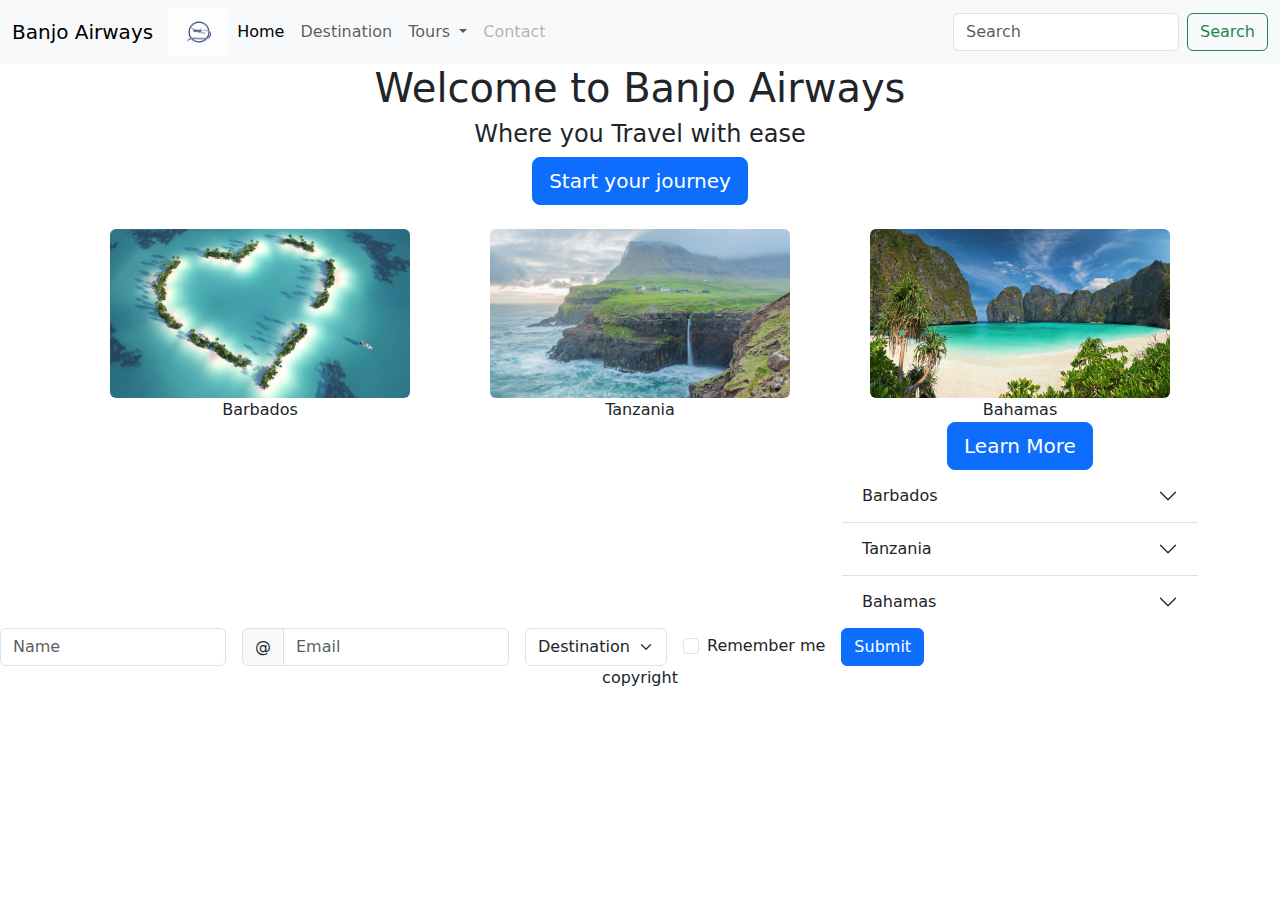
<file: index.html>
<!DOCTYPE html>
<html lang="en">
  <head>
    <meta charset="UTF-8" />
    <meta name="viewport" content="width=device-width, initial-scale=1.0" />
    <title>Travel Agency</title>
    <link rel="stylesheet" href="style.css" />
    <link
      href="https://cdn.jsdelivr.net/npm/bootstrap@5.3.3/dist/css/bootstrap.min.css"
      rel="stylesheet"
      integrity="sha384-QWTKZyjpPEjISv5WaRU9OFeRpok6YctnYmDr5pNlyT2bRjXh0JMhjY6hW+ALEwIH"
      crossorigin="anonymous"
    />
    <script
      src="https://cdn.jsdelivr.net/npm/bootstrap@5.3.3/dist/js/bootstrap.bundle.min.js"
      integrity="sha384-YvpcrYf0tY3lHB60NNkmXc5s9fDVZLESaAA55NDzOxhy9GkcIdslK1eN7N6jIeHz"
      crossorigin="anonymous"
    ></script>
    <link
      rel="stylesheet"
      href="https://cdnjs.cloudflare.com/ajax/libs/font-awesome/6.6.0/css/all.min.css"
      integrity="sha512-Kc323vGBEqzTmouAECnVceyQqyqdsSiqLQISBL29aUW4U/M7pSPA/gEUZQqv1cwx4OnYxTxve5UMg5GT6L4JJg=="
      crossorigin="anonymous"
      referrerpolicy="no-referrer"
    />
  </head>
  <body
    class="img-fluid"
    style="
      background-image: url(https://mdbootstrap.com/img/new/fluid/city/018.jpg);
      height: 100vh;
    "
  >
    <!-- <div
      class="bg-image"
      style="background-image: url(/ree.jpg); height: 100vh"
    ></div> -->
    <nav class="navbar navbar-expand-lg bg-body-tertiary">
      <div class="container-fluid">
        <a class="navbar-brand" href="#">Banjo Airways</a>
        <img src="/plane.jpeg" alt="" width="60" />

        <button
          class="navbar-toggler"
          type="button"
          data-bs-toggle="collapse"
          data-bs-target="#navbarSupportedContent"
          aria-controls="navbarSupportedContent"
          aria-expanded="false"
          aria-label="Toggle navigation"
        >
          <span class="navbar-toggler-icon"></span>
        </button>
        <div class="collapse navbar-collapse" id="navbarSupportedContent">
          <ul class="navbar-nav me-auto mb-2 mb-lg-0">
            <li class="nav-item">
              <a class="nav-link active" aria-current="page" href="#">Home</a>
            </li>
            <li class="nav-item">
              <a class="nav-link" href="#">Destination</a>
            </li>
            <li class="nav-item dropdown">
              <a
                class="nav-link dropdown-toggle"
                href="#"
                role="button"
                data-bs-toggle="dropdown"
                aria-expanded="false"
              >
                Tours
              </a>
              <ul class="dropdown-menu">
                <li><a class="dropdown-item" href="#">Barbados</a></li>
                <li><a class="dropdown-item" href="#">Tanzania</a></li>
                <li><hr class="dropdown-divider" /></li>
                <li>
                  <a class="dropdown-item" href="#">Bahamas</a>
                </li>
              </ul>
            </li>
            <li class="nav-item">
              <a class="nav-link disabled" aria-disabled="true">Contact</a>
            </li>
          </ul>
          <form class="d-flex" role="search">
            <input
              class="form-control me-2"
              type="search"
              placeholder="Search"
              aria-label="Search"
            />
            <button class="btn btn-outline-success" type="submit">
              Search
            </button>
          </form>
        </div>
      </div>
    </nav>
    <div class="text">
      <h1 class="text-center">Welcome to Banjo Airways</h1>
      <h4 class="text-center">Where you Travel with ease</h4>
      <div class="but">
        <div class="text-center">
          <button type="text" class="btn btn-primary btn-lg">
            Start your journey
          </button>
        </div>
      </div>
    </div>
    <br />
    <div class="container text-center">
      <div class="row">
        <div class="col">
          <img class="rounded" src="/four.jpeg" alt="" width="300" />Barbados
        </div>
        <div class="col">
          <img class="rounded" src="/two.jpg" alt="" width="300" />Tanzania
        </div>
        <div class="col">
          <img class="rounded" src="/three.jpg" alt="" width="300" />Bahamas
          <div class="text-center">
            <div class="text-center">
              <button type="button" class="btn btn-primary btn-lg">
                Learn More
              </button>
            </div>
            <div class="accordion accordion-flush" id="accordionFlushExample">
              <div class="accordion-item">
                <h2 class="accordion-header">
                  <button
                    class="accordion-button collapsed"
                    type="button"
                    data-bs-toggle="collapse"
                    data-bs-target="#flush-collapseOne"
                    aria-expanded="false"
                    aria-controls="flush-collapseOne"
                  >
                    Barbados
                  </button>
                </h2>
                <div
                  id="flush-collapseOne"
                  class="accordion-collapse collapse"
                  data-bs-parent="#accordionFlushExample"
                >
                  <div class="accordion-body">
                    Trip To Barbados. Barbados is a beutiful island.
                    <a href="View link"
                      >View
                      <details></details
                    ></a>
                  </div>
                </div>
              </div>
              <div class="accordion-item">
                <h2 class="accordion-header">
                  <button
                    class="accordion-button collapsed"
                    type="button"
                    data-bs-toggle="collapse"
                    data-bs-target="#flush-collapseTwo"
                    aria-expanded="false"
                    aria-controls="flush-collapseTwo"
                  >
                    Tanzania
                  </button>
                </h2>
                <div
                  id="flush-collapseTwo"
                  class="accordion-collapse collapse"
                  data-bs-parent="#accordionFlushExample"
                >
                  <div class="accordion-body">
                    Tanzania is beutiful Country to be in.
                    <a href="">View Details</a>
                  </div>
                </div>
              </div>
              <div class="accordion-item">
                <h2 class="accordion-header">
                  <button
                    class="accordion-button collapsed"
                    type="button"
                    data-bs-toggle="collapse"
                    data-bs-target="#flush-collapseThree"
                    aria-expanded="false"
                    aria-controls="flush-collapseThree"
                  >
                    Bahamas
                  </button>
                </h2>
                <div
                  id="flush-collapseThree"
                  class="accordion-collapse collapse"
                  data-bs-parent="#accordionFlushExample"
                >
                  <div class="accordion-body">
                    Bahamas is beutiful Country to be in.
                    <a href="">View Details</a>
                  </div>
                </div>
              </div>
            </div>
          </div>
        </div>
      </div>
    </div>
    <form class="row gy-2 gx-3 align-items-center">
      <div class="col-auto">
        <label class="visually-hidden" for="autoSizingInput">Name</label>
        <input
          type="text"
          class="form-control"
          id="autoSizingInput"
          placeholder="Name"
        />
      </div>
      <div class="col-auto">
        <label class="visually-hidden" for="autoSizingInputGroup"
          >Username</label
        >
        <div class="input-group">
          <div class="input-group-text">@</div>
          <input
            type="text"
            class="form-control"
            id="autoSizingInputGroup"
            placeholder="Email"
          />
        </div>
      </div>
      <div class="col-auto">
        <label class="visually-hidden" for="autoSizingSelect">Preference</label>
        <select class="form-select" id="autoSizingSelect">
          <option selected>Destination</option>
          <option value="1">Barbados</option>
          <option value="2">Tanzania</option>
          <option value="3">Bahamas</option>
        </select>
      </div>
      <div class="col-auto">
        <div class="form-check">
          <input
            class="form-check-input"
            type="checkbox"
            id="autoSizingCheck"
          />
          <label class="form-check-label" for="autoSizingCheck">
            Remember me
          </label>
        </div>
      </div>
      <div class="col-auto">
        <button type="submit" class="btn btn-primary">Submit</button>
      </div>
    </form>
    <div>
      <div class="text-center">
        <footer>copyright</footer>
        <div class="footercontainer">
          <div class="socialicons">
            <a href=""><i class="fa-brands fa-facebook"></i></a>
            <a href=""><i class="fa-brands fa-instagram"></i></a>
            <a href=""><i class="fa-brands fa-twitter"></i></a>
            <a href=""><i class="fa-brands fa-youtube"></i></a>
          </div>
        </div>
      </div>
    </div>
  </body>
</html>
</file>
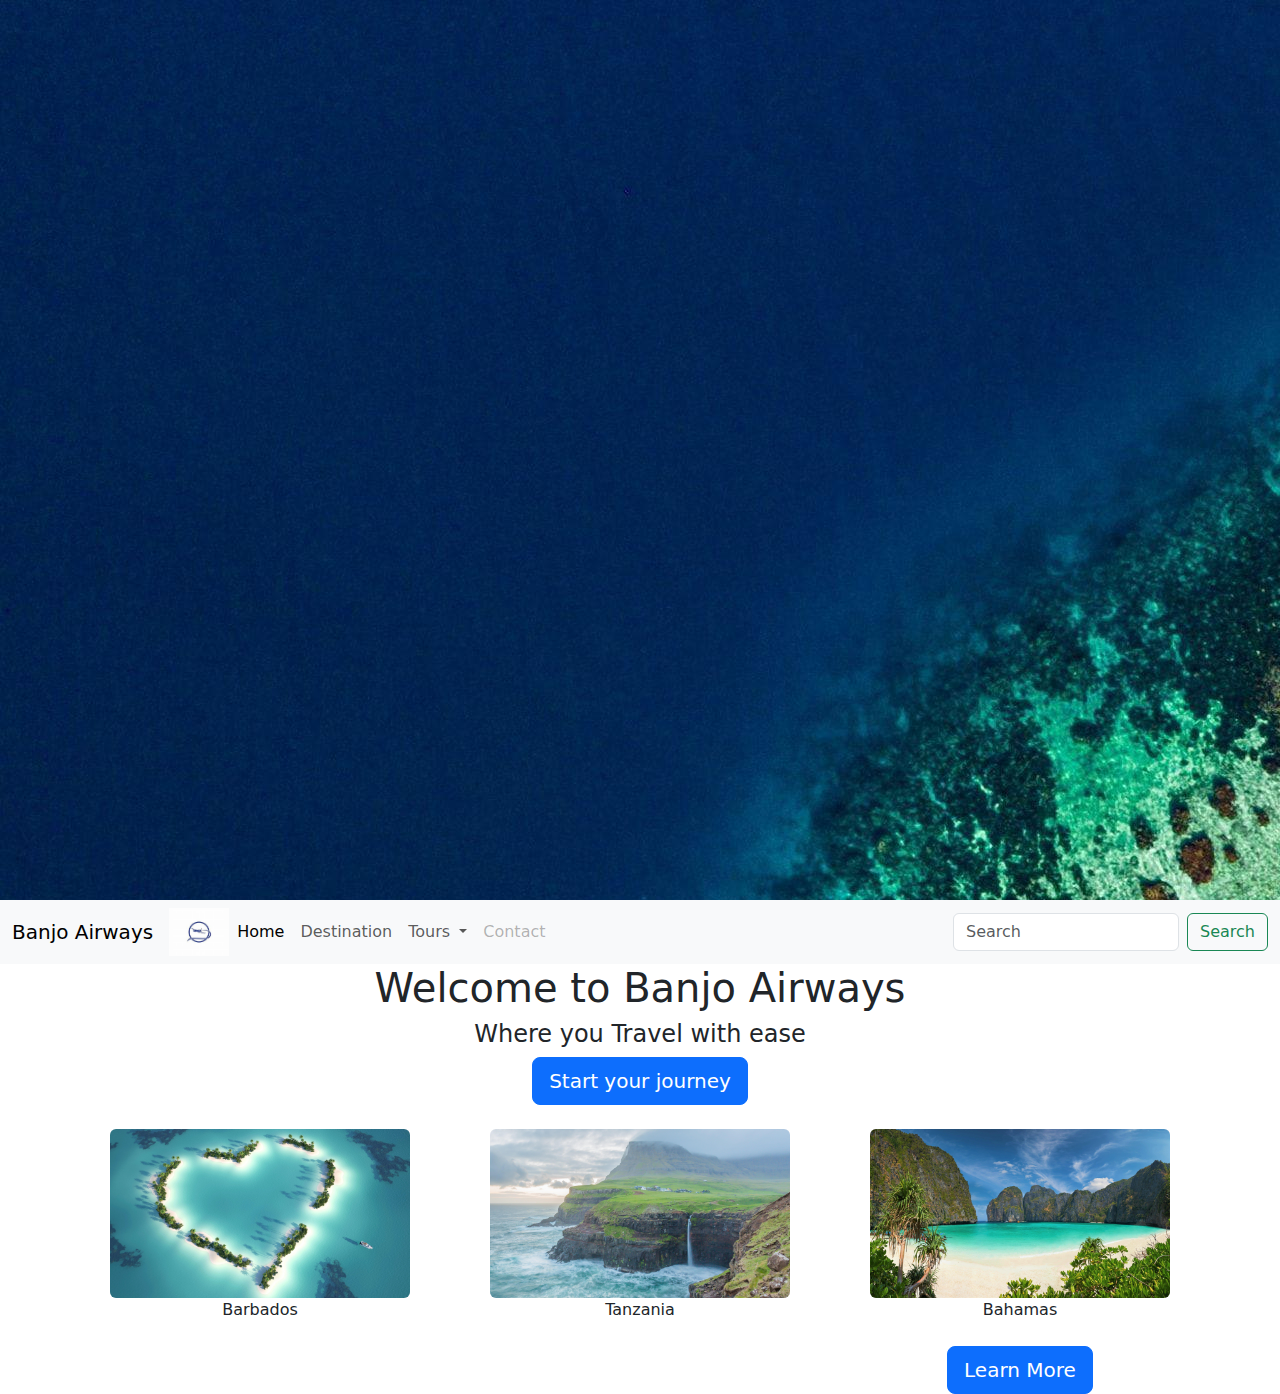
<file: index2.html>
<!DOCTYPE html>
<html lang="en">
  <head>
    <meta charset="UTF-8" />
    <meta name="viewport" content="width=device-width, initial-scale=1.0" />
    <title>Document</title>
  </head>
  <link
    href="https://cdn.jsdelivr.net/npm/bootstrap@5.3.3/dist/css/bootstrap.min.css"
    rel="stylesheet"
    integrity="sha384-QWTKZyjpPEjISv5WaRU9OFeRpok6YctnYmDr5pNlyT2bRjXh0JMhjY6hW+ALEwIH"
    crossorigin="anonymous"
  />
  <script
    src="https://cdn.jsdelivr.net/npm/bootstrap@5.3.3/dist/js/bootstrap.bundle.min.js"
    integrity="sha384-YvpcrYf0tY3lHB60NNkmXc5s9fDVZLESaAA55NDzOxhy9GkcIdslK1eN7N6jIeHz"
    crossorigin="anonymous"
  ></script>
  <body>
    <div
      class="bg-image"
      style="background-image: url(/ree.jpg); height: 100vh"
    ></div>
    <nav class="navbar navbar-expand-lg bg-body-tertiary">
      <div class="container-fluid">
        <a class="navbar-brand" href="#">Banjo Airways</a>
        <img src="/plane.jpeg" alt="" width="60" />

        <button
          class="navbar-toggler"
          type="button"
          data-bs-toggle="collapse"
          data-bs-target="#navbarSupportedContent"
          aria-controls="navbarSupportedContent"
          aria-expanded="false"
          aria-label="Toggle navigation"
        >
          <span class="navbar-toggler-icon"></span>
        </button>
        <div class="collapse navbar-collapse" id="navbarSupportedContent">
          <ul class="navbar-nav me-auto mb-2 mb-lg-0">
            <li class="nav-item">
              <a class="nav-link active" aria-current="page" href="#">Home</a>
            </li>
            <li class="nav-item">
              <a class="nav-link" href="#">Destination</a>
            </li>
            <li class="nav-item dropdown">
              <a
                class="nav-link dropdown-toggle"
                href="#"
                role="button"
                data-bs-toggle="dropdown"
                aria-expanded="false"
              >
                Tours
              </a>
              <ul class="dropdown-menu">
                <li><a class="dropdown-item" href="#">Barbados</a></li>
                <li><a class="dropdown-item" href="#">Tanzania</a></li>
                <li><hr class="dropdown-divider" /></li>
                <li>
                  <a class="dropdown-item" href="#">Bahamas</a>
                </li>
              </ul>
            </li>
            <li class="nav-item">
              <a class="nav-link disabled" aria-disabled="true">Contact</a>
            </li>
          </ul>
          <form class="d-flex" role="search">
            <input
              class="form-control me-2"
              type="search"
              placeholder="Search"
              aria-label="Search"
            />
            <button class="btn btn-outline-success" type="submit">
              Search
            </button>
          </form>
        </div>
      </div>
    </nav>
    <div class="text">
      <h1 class="text-center">Welcome to Banjo Airways</h1>
      <h4 class="text-center">Where you Travel with ease</h4>
      <div class="but">
        <div class="text-center">
          <button type="text" class="btn btn-primary btn-lg">
            Start your journey
          </button>
        </div>
      </div>
    </div>
    <br />
    <div class="container text-center">
      <div class="row">
        <div class="col">
          <img class="rounded" src="/four.jpeg" alt="" width="300" />Barbados
        </div>
        <div class="col">
          <img class="rounded" src="/two.jpg" alt="" width="300" />Tanzania
        </div>
        <div class="col">
          <img class="rounded" src="/three.jpg" alt="" width="300" />Bahamas
          <div class="text-center">
            <br />
            <div class="text-center">
              <button type="button" class="btn btn-primary btn-lg">
                Learn More
              </button>
            </div>
          </div>
        </div>
      </div>
    </div>
  </body>
</html>
</file>
<file: style.css>
/* body {
  background-image: url(ree.jpg);
  background-repeat: no-repeat;
  font-family: Impact, Haettenschweiler, "Arial Narrow Bold", sans-serif;
  background-position: center;
  background-attachment: fixed;
  background-size: cover;
}

.text {
  color: white;
  margin-left: 480px;
  margin-top: 80px;
}

.sub {
  margin-left: 60px;
}
.but {
  margin-left: 110px;
}

.col {
  color: white;
  font-family: Cambria, Cochin, Georgia, Times, "Times New Roman", serif;
  font-weight: 600;
}

.buttons {
  margin-right: px;
} */
</file>
